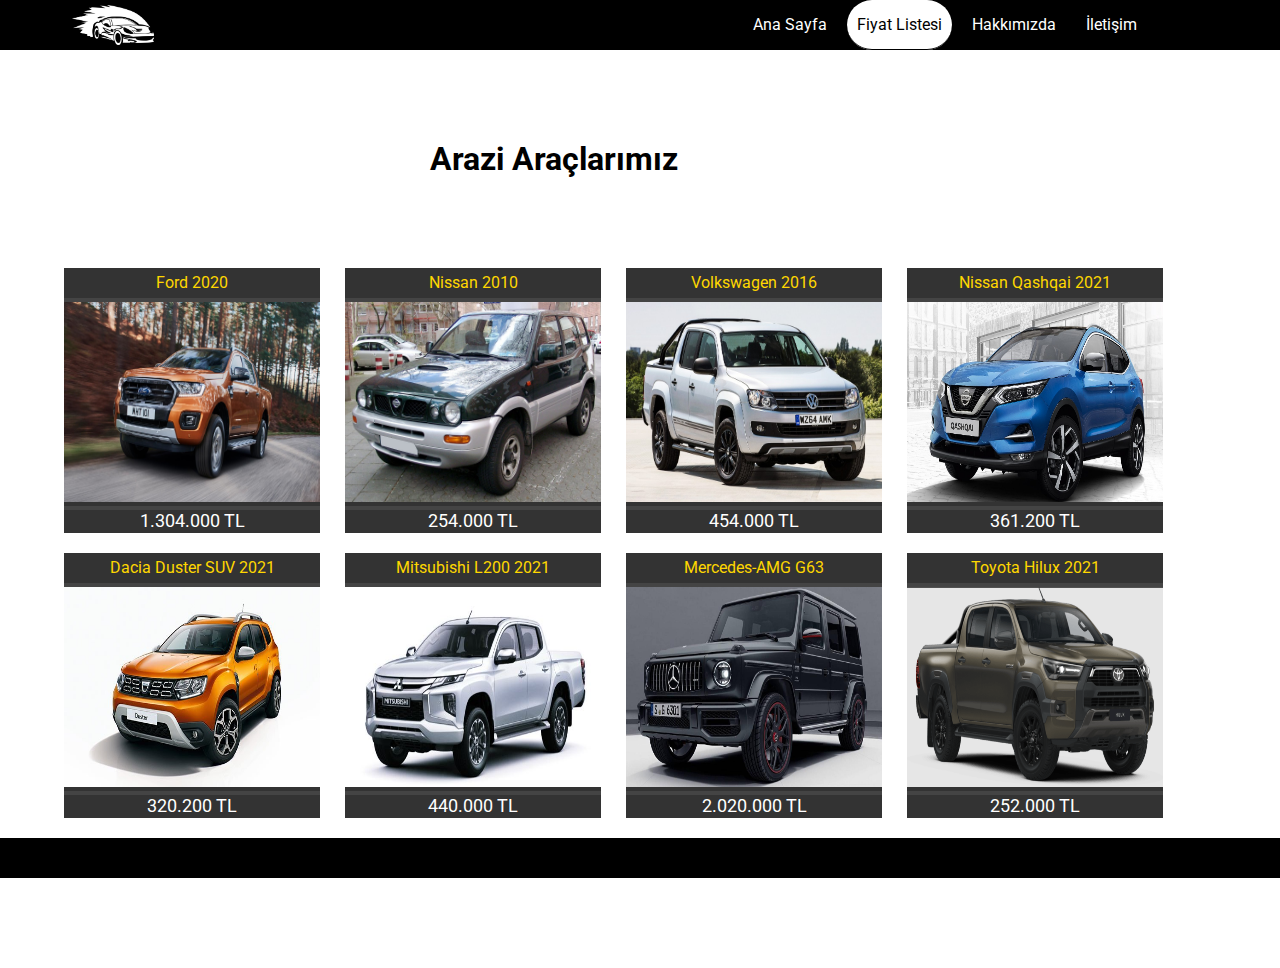
<file: Car Website/arazi.html>
<!DOCTYPE html>
<html lang="en">

<head>
  <title></title>
  <meta charset="UTF-8">
  <meta name="viewport" content="width=device-width, initial-scale=1">
  <link href="css/style.css" rel="stylesheet">
</head>

<body>

  <div class="yonlendirme">
    <div class="yonlendirme-logo">
      <a href="index.html"> <img src="images/beyazlogo.png" alt="Logo">
    </div>
    <ul class="yonlendirme-menu">
      <li>
        <a href="index.html">Ana Sayfa</a>
      </li>
      <li>
        <a class="active" href="hepsi.html">Fiyat Listesi</a>
        <ul>
          <li>
            <a href="sonmodel.html">Son Model</a>
          </li>
          <li>
            <a href="klasik.html">Klasik</a>
          </li>
          <li>
            <a class="active" href="arazi.html">Arazi</a>
          </li>
        </ul>
      </li>
      <li>
        <a href="hakkimizda.html">Hakkımızda</a>
      </li>
      <li>
        <a href="iletisim.html">İletişim</a>
      </li>
    </ul>
  </div>


  <div class="icerik">

    <div class="araba-liste">

   
      <h1>Arazi Araçlarımız</h1>


          <label for="Ford" class="araba">
            <div class="baslik">
              Ford 2020
            </div>
            <div class="resim">
              <img src="images/ford2020.jpg" alt="">
            </div>
            <div class="fiyat">
              1.304.000 TL
            </div>
          </label>
          <input type="checkbox" class="gizli" id="Ford" value="">
          <div class="popup">
            <div class="inner">
              <label for="Ford"><span>X</span></label>
              <h1>Ford Özellikler :</h1>
              <ul>
                <li>Motor Gücü : 4</li>
                <li>0-100/sn : 22</li>
                <li>Model: 2020</li>
                <li>Durum : 60.000km</li>
              </ul>
            </div>
          </div>

          <label for="Nissan" class="araba">
            <div class="baslik">
              Nissan 2010
            </div>
            <div class="resim">
              <img src="images/nissan2010.jpg" alt="">
            </div>
            <div class="fiyat">
              254.000 TL
            </div>
          </label>
          <input type="checkbox" class="gizli" id="Nissan" value="">
          <div class="popup">
            <div class="inner">
              <label for="Nissan"><span>X</span></label>
              <h1>Nissan Özellikler :</h1>
              <ul>
                <li>Motor Gücü : 5</li>
                <li>0-100/sn : 14</li>
                <li>Model: 2010</li>
                <li>Durum : 110.000km</li>
              </ul>
            </div>
          </div>
          
          <label for="Volkswagen" class="araba">
            <div class="baslik">
              Volkswagen 2016
            </div>
            <div class="resim">
              <img src="images/vw2016.jpg" alt="">
            </div>
            <div class="fiyat">
              454.000 TL
            </div>
          </label>
          <input type="checkbox" class="gizli" id="Volkswagen" value="">
          <div class="popup">
            <div class="inner">
              <label for="Volkswagen"><span>X</span></label>
              <h1>Volkswagen Özellikler :</h1>
              <ul>
                <li>Motor Gücü : 3</li>
                <li>0-100/sn : 18</li>
                <li>Model: 2016</li>
                <li>Durum : 180.000km</li>
              </ul>
            </div>
          </div>

          <label for="Nissan 2021" class="araba">
            <div class="baslik">
              Nissan Qashqai 2021
            </div>
            <div class="resim">
              <img src="images/Nissan 2021.png" alt="">
            </div>
            <div class="fiyat">
              361.200 TL
            </div>
          </label>
          <input type="checkbox" class="gizli" id="Nissan 2021" value="">
          <div class="popup">
            <div class="inner">
              <label for="Nissan 2021"><span>X</span></label>
              <h1>Nissan 2021 Özellikler :</h1>
              <ul>
                <li>Motor Gücü : 2,5</li>
                <li>0-100/sn : 13</li>
                <li>Model: 2021</li>
                <li>Durum : 90.000km</li>
              </ul>
            </div>
          </div>

          <label for=" Duster SUV 2021" class="araba">
            <div class="baslik">
              Dacia Duster SUV 2021
            </div>
            <div class="resim">
              <img src="images/Duster SUV 2021.png" alt="">
            </div>
            <div class="fiyat">
              320.200 TL
            </div>
          </label>
          <input type="checkbox" class="gizli" id="Duster 2021" value="">
          <div class="popup">
            <div class="inner">
              <label for=" Duster SUV 2021"><span>X</span></label>
              <h1>Duster SUV 2021 Özellikler :</h1>
              <ul>
                <li>Motor Gücü : 3,5</li>
                <li>0-100/sn : 13</li>
                <li>Model: 2021</li>
                <li>Durum : 56.000km</li>
              </ul>
            </div>
          </div>

          <label for=" Mitsubishi L200 2021" class="araba">
            <div class="baslik">
              Mitsubishi L200 2021
            </div>
            <div class="resim">
              <img src="images/Mitsubishi L200 2021.png" alt="">
            </div>
            <div class="fiyat">
              440.000 TL
            </div>
          </label>
          <input type="checkbox" class="gizli" id="Mitsubishi L200 2021" value="">
          <div class="popup">
            <div class="inner">
              <label for="Mitsubishi L200 2021"><span>X</span></label>
              <h1>Mitsubishi L200 2021 Özellikler :</h1>
              <ul>
                <li>Motor Gücü : 4,5</li>
                <li>0-100/sn : 18</li>
                <li>Model: 2021</li>
                <li>Durum : 54.000km</li>
              </ul>
            </div>
          </div>

          <label for=" Mercedes-AMG G63" class="araba">
            <div class="baslik">
              Mercedes-AMG G63
            </div>
            <div class="resim">
              <img src="images/Mercedes-AMG G63.png" alt="">
            </div>
            <div class="fiyat">
              2.020.000 TL
            </div>
          </label>
          <input type="checkbox" class="gizli" id="Mercedes-AMG G63" value="">
          <div class="popup">
            <div class="inner">
              <label for="Mercedes-AMG G63"><span>X</span></label>
              <h1>Mercedes-AMG G63 Özellikler :</h1>
              <ul>
                <li>Motor Gücü : 5,5</li>
                <li>0-100/sn : 17</li>
                <li>Model: 2021</li>
                <li>Durum : 85.000km</li>
              </ul>
            </div>
          </div>

          <label for=" Hilux 2021" class="araba">
            <div class="baslik">
              Toyota Hilux 2021
            </div>
            <div class="resim">
              <img src="images/Toyoto Hilux 2021.png" alt="">
            </div>
            <div class="fiyat">
              252.000 TL
            </div>
          </label>
          <input type="checkbox" class="gizli" id="Hilux 2021" value="">
          <div class="popup">
            <div class="inner">
              <label for="Toyota 2021"><span>X</span></label>
              <h1>Toyota 2021 Özellikler :</h1>
              <ul>
                <li>Motor Gücü : 4,6</li>
                <li>0-100/sn : 14</li>
                <li>Model: 2021</li>
                <li>Durum : 96.000km</li>
              </ul>
            </div>
          </div>

          <footer> 
            
          </footer>

    </div>
  </div>

</body>

</html>
</file>
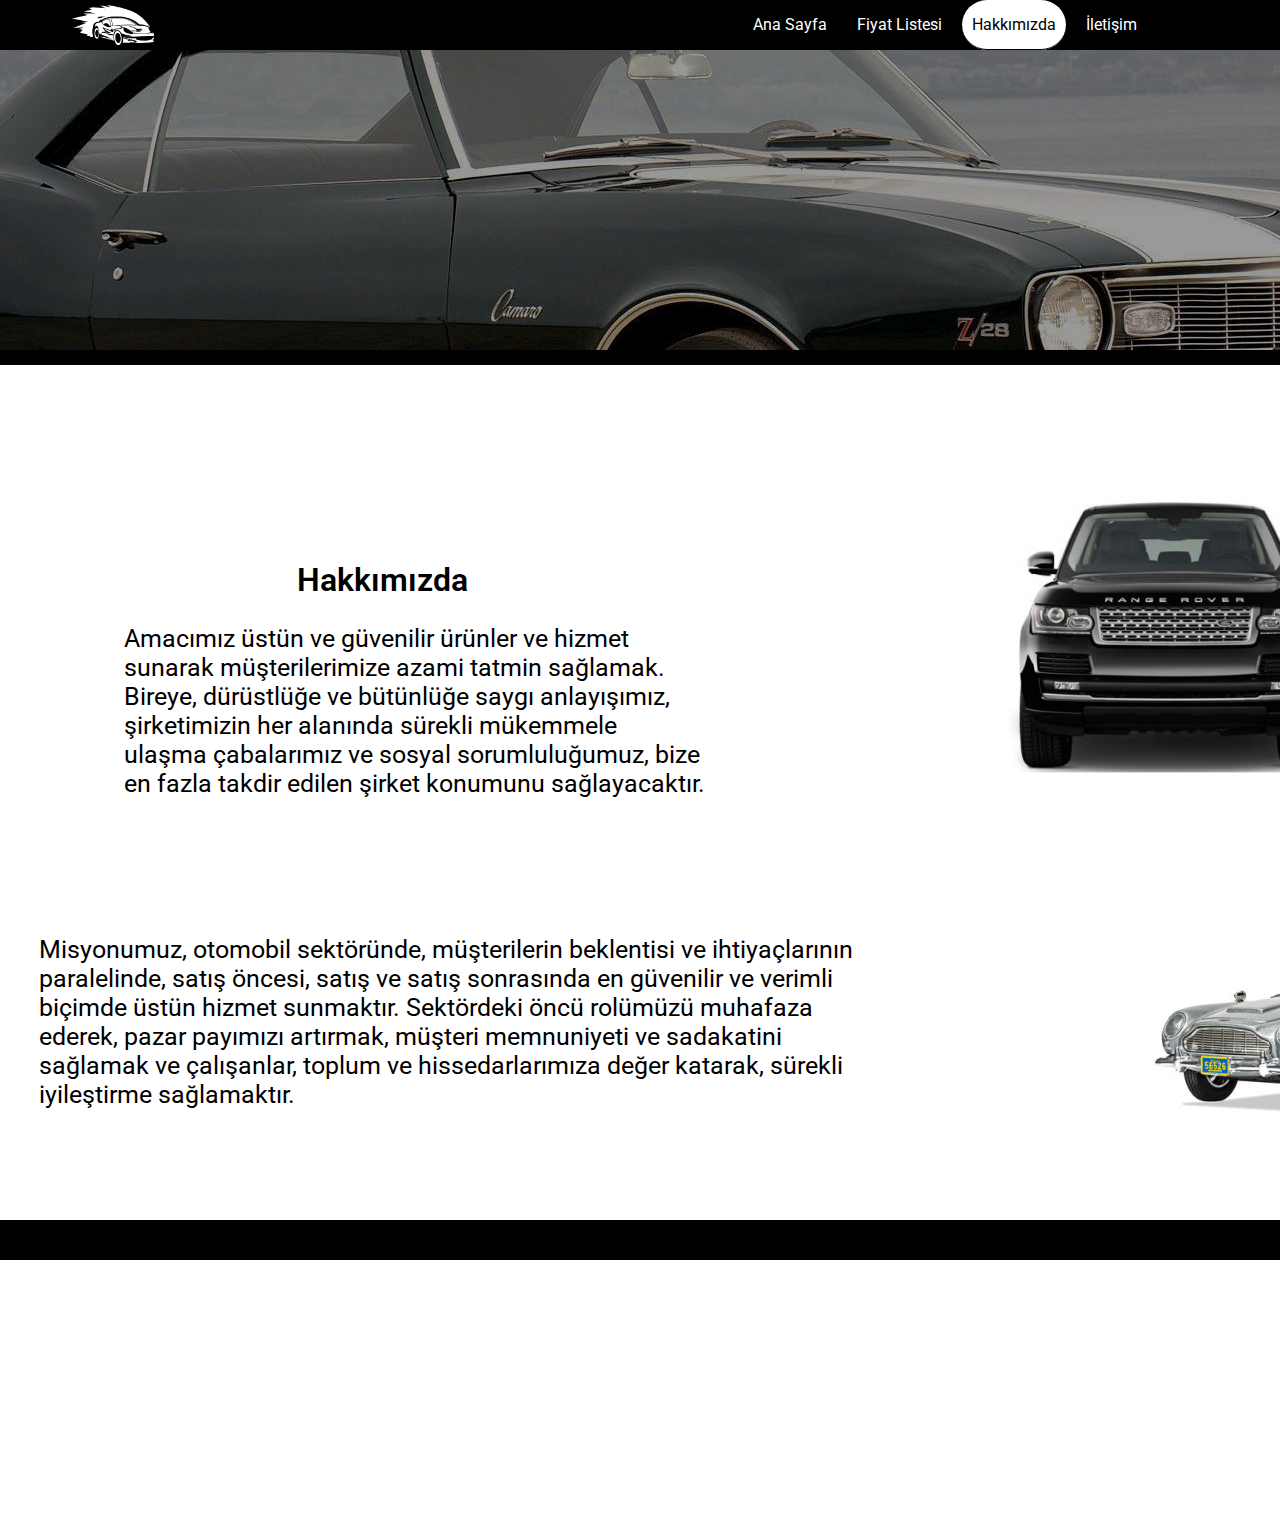
<file: Car Website/hakkimizda.html>
<!DOCTYPE html>
<html lang="en">

<head>
  <title>Hakkımızda</title>
  <link rel="shortcut icon" href="images/logo.png">
  <meta charset="UTF-8">
  <meta name="viewport" content="width=device-width, initial-scale=1">
  <link href="css/style.css" rel="stylesheet">
</head>

<body>

  <div class="yonlendirme">
    <div class="yonlendirme-logo">
      <a href="index.html"> <img src="images/beyazlogo.png" alt="Logo">
    </div>
    <ul class="yonlendirme-menu">
      <li>
        <a href="index.html">Ana Sayfa</a>
      </li>
      <li>
        <a href="hepsi.html">Fiyat Listesi</a>
        <ul>
          <li>
            <a href="sonmodel.html">Son Model</a>
          </li>
          <li>
            <a href="klasik.html">Klasik</a>
          </li>
          <li>
            <a href="arazi.html">Arazi</a>
          </li>
        </ul>
      </li>
      <li>
        <a class="active"  href="hakkimizda.html">Hakkımızda</a>
      </li>
      <li>
        <a href="iletisim.html">İletişim</a>
      </li>
    </ul>
  </div>

  <div class="mini-slider">
    <div class="mini-siyah"></div>
    <div class="mini-resim"></div>
  </div>
  <div class="icerik">
    <div class="hakkimizda"><br><br><br><br>
      <div  style ="margin-right : -10px; margin-top : 190px;"><h1>Hakkımızda</h1>
      <div class="hakkimizda-metin  float">
        Amacımız üstün ve güvenilir ürünler ve hizmet sunarak müşterilerimize azami tatmin sağlamak. Bireye, dürüstlüğe ve bütünlüğe saygı anlayışımız, şirketimizin her alanında sürekli mükemmele ulaşma çabalarımız ve sosyal sorumluluğumuz, bize en fazla takdir edilen şirket konumunu sağlayacaktır.
      </div>
      <div class="hakkimizda-resim  ">
        <div  style ="margin-left : 850px; margin-top : -190px;"> <img src="images/hakkimizda_1.jpg" alt="">
      </div>
      <div class="hakkimizda-metin  float">
        <div  style ="margin-left : -260px; margin-top : 95px;"> Misyonumuz, otomobil sektöründe, müşterilerin beklentisi ve ihtiyaçlarının paralelinde, satış öncesi, satış ve satış sonrasında en güvenilir ve verimli biçimde üstün hizmet sunmaktır. Sektördeki öncü rolümüzü muhafaza ederek, pazar payımızı artırmak, müşteri memnuniyeti ve sadakatini sağlamak ve çalışanlar, toplum ve hissedarlarımıza değer katarak, sürekli iyileştirme sağlamaktır.
      
      </div>
      <div class="hakkimizda-resim  ">
        <div  style ="margin-left : 760px; margin-top : -295px;"> <img src="images/hakkimizda_2.jpg" alt="">
      </div>
      
    </div>
   

  </div>
    
     <footer>

     </footer>
     
    </div>
</body>

</html>
</file>
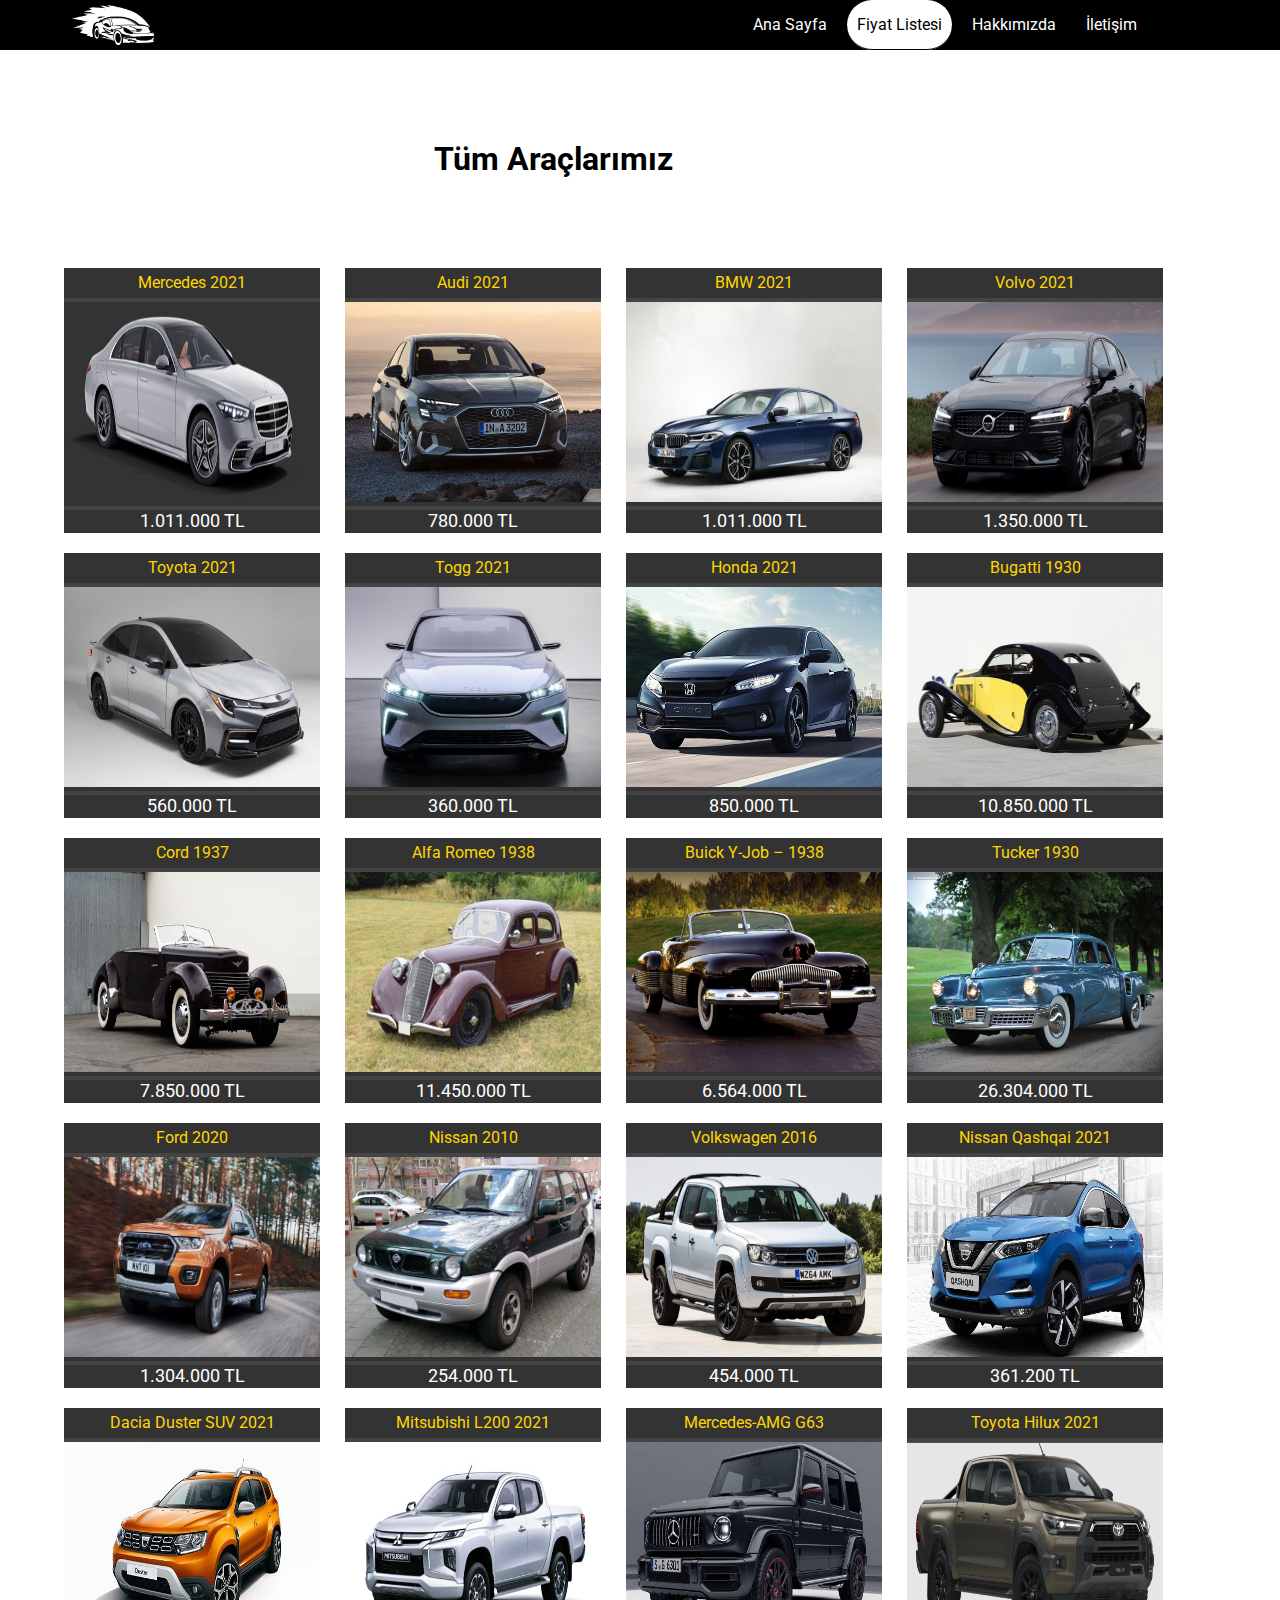
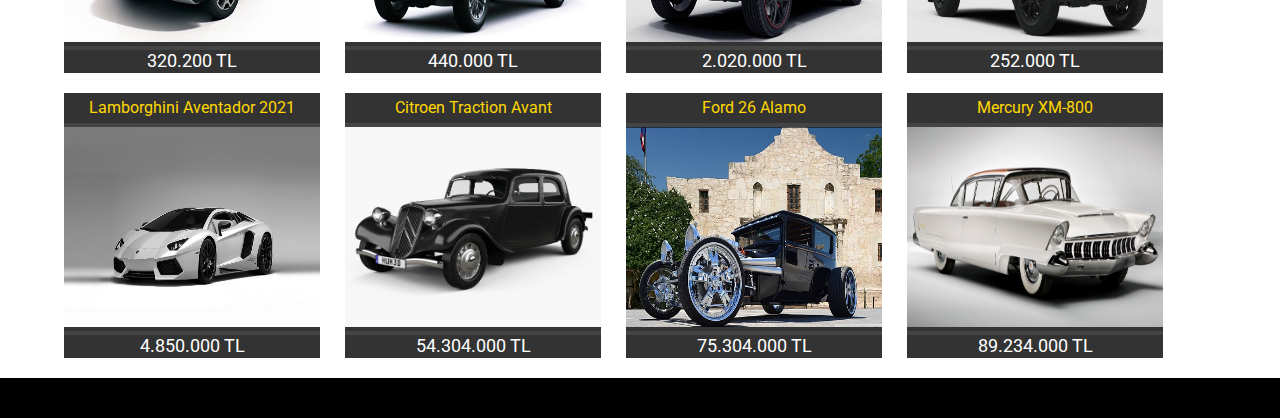
<file: Car Website/hepsi.html>
<!DOCTYPE html>
<html lang="en">

<head>
  <title>Tüm Araçlarımız</title>
  <link rel="shortcut icon" href="images/logo.png">
  <meta charset="UTF-8">
  <meta name="viewport" content="width=device-width, initial-scale=1">
  <link href="css/style.css" rel="stylesheet">
</head>

<body>

  <div class="yonlendirme">
    <div class="yonlendirme-logo">
      <a href="index.html"> <img src="images/beyazlogo.png" alt="Logo">
    </div>
    <ul class="yonlendirme-menu">
      <li>
        <a href="index.html">Ana Sayfa</a>
      </li>
      <li>
        <a class="active" href="hepsi.html">Fiyat Listesi</a>
        <ul>
          <li>
            <a href="sonmodel.html">Son Model</a>
          </li>
          <li>
            <a href="klasik.html">Klasik</a>
          </li>
          <li>
            <a href="arazi.html">Arazi</a>
          </li>
        </ul>
      </li>
      <li>
        <a href="hakkimizda.html">Hakkımızda</a>
      </li>
      <li>
        <a href="iletisim.html">İletişim</a>
      </li>
    </ul>
  </div>

 
  <div class="icerik">
    
    <div class="araba-liste">

      <h1>Tüm Araçlarımız</h1>


      <label for="mercedes" class="araba">
          <div class="baslik">
            Mercedes 2021
          </div>
          <div class="resim">
            <img src="images/mercedes2021.png" alt="">
          </div>
          <div class="fiyat">
            1.011.000 TL
          </div>
      </label>
      <input type="checkbox" class="gizli" id="mercedes" value="">
      <div class="popup">
        <div class="inner">
          <label for="mercedes"><span>X</span></label>
          <h1>Mercedes Özellikler :</h1>
          <ul>
            <li>Motor Gücü : 2.5</li>
            <li>0-100/sn : 7</li>
            <li>Model: 2021</li>
            <li>Durum : 0km</li>
          </ul>
        </div>
      </div>

      <label  class="araba" for="audi">
          <div class="baslik">
          Audi 2021
          </div>
          <div class="resim">
          <img src="images/audi2021.jpg" alt="">
          </div>
          <div class="fiyat">
          780.000 TL
          </div>
      </label>
      <input type="checkbox" class="gizli" id="audi" value="">
      <div class="popup">
        <div class="inner">
          <label for="audi"><span>X</span></label>
          <h1>Audi Özellikler :</h1>
          <ul>
            <li>Motor Gücü :  5</li>
            <li>0-100/sn : 3</li>
            <li>Model: 2021</li>
            <li>Durum : 0km</li>
          </ul>
        </div>
      </div>
      <label for="bmw"  class="araba">
          <div class="baslik">
          BMW 2021
          </div>
          <div class="resim">
            <img src="images/bmw2021.jpg" alt="">
          </div>
          <div class="fiyat">
          1.011.000 TL
          </div>
      </label>
      <input type="checkbox" class="gizli" id="bmw" value="">
      <div class="popup">
        <div class="inner">
          <label for="bmw"><span>X</span></label>
          <h1>BMW Özellikler :</h1>
          <ul>
            <li>Motor Gücü : 3</li>
            <li>0-100/sn : 11</li>
            <li>Model: 2021</li>
            <li>Durum : 0km</li>
          </ul>
        </div>
      </div>
      <label for="volvo" class="araba">
          <div class="baslik">
            Volvo 2021
          </div>
          <div class="resim">
            <img src="images/volvo2021.jpg" alt="">
          </div>
          <div class="fiyat">
           1.350.000 TL
          </div>
      </label>
      <input type="checkbox" class="gizli" id="volvo" value="">
      <div class="popup">
        <div class="inner">
          <label for="volvo"><span>X</span></label>
          <h1>Volvo Özellikler :</h1>
          <ul>
            <li>Motor Gücü : 2</li>
            <li>0-100/sn : 16</li>
            <li>Model: 2021</li>
            <li>Durum : 0km</li>
          </ul>
        </div>
      </div>
      <label for="toyota"  class="araba">
          <div class="baslik">
            Toyota 2021
          </div>
          <div class="resim">
            <img src="images/toyota2021.jpg" alt="">
          </div>
          <div class="fiyat">
          560.000 TL
          </div>
      </label>
      <input type="checkbox" class="gizli" id="toyota" value="">
      <div class="popup">
        <div class="inner">
          <label for="toyota"><span>X</span></label>
          <h1>Toyota Özellikler :</h1>
          <ul>
            <li>Motor Gücü : 1.5</li>
            <li>0-100/sn : 25</li>
            <li>Model: 2021</li>
            <li>Durum : 0km</li>
          </ul>
        </div>
      </div>

      <label for="Togg" class="araba">
          <div class="baslik">
            Togg 2021
          </div>
          <div class="resim">
            <img src="images/togg2021.jpg" alt="">
          </div>
          <div class="fiyat">
            360.000 TL
          </div>
      </label>
      <input type="checkbox" class="gizli" id="Togg" value="">
      <div class="popup">
        <div class="inner">
          <label for="Togg"><span>X</span></label>
          <h1>Togg Özellikler :</h1>
          <ul>
            <li>Motor Gücü : 4</li>
            <li>0-100/sn : 11</li>
            <li>Model: 2021</li>
            <li>Durum : 0km</li>
          </ul>
        </div>
      </div>
      <label for="Honda" class="araba">
        <div class="baslik">
          Honda 2021
        </div>
        <div class="resim">
          <img src="images/honda2021.jpg" alt="">
        </div>
        <div class="fiyat">
          850.000 TL
        </div>
      </label>
      <input type="checkbox" class="gizli" id="Honda" value="">
      <div class="popup">
        <div class="inner">
          <label for="Honda"><span>X</span></label>
          <h1>Honda Özellikler :</h1>
          <ul>
            <li>Motor Gücü : 4</li>
            <li>0-100/sn : 8</li>
            <li>Model: 2021</li>
            <li>Durum : 0km</li>
          </ul>
        </div>
      </div>







      <label for="Bugatti" class="araba">
        <div class="baslik">
          Bugatti 1930
        </div>
        <div class="resim">
          <img src="images/bugatti1930.jpg" alt="">
        </div>
        <div class="fiyat">
          10.850.000 TL
        </div>
      </label>
      <input type="checkbox" class="gizli" id="Bugatti" value="">
      <div class="popup">
        <div class="inner">
          <label for="Bugatti"><span>X</span></label>
          <h1>Bugatti Özellikler :</h1>
          <ul>
            <li>Motor Gücü : 1</li>
            <li>0-100/sn : 75</li>
            <li>Model: 1930</li>
            <li>Durum : 112.000km</li>
          </ul>
        </div>
      </div>
      <label for="Cord" class="araba">
        <div class="baslik">
          Cord 1937
        </div>
        <div class="resim">
          <img src="images/cord1937.jpg" alt="">
        </div>
        <div class="fiyat">
          7.850.000 TL
        </div>
      </label>
      <input type="checkbox" class="gizli" id="Cord" value="">
      <div class="popup">
        <div class="inner">
          <label for="Cord"><span>X</span></label>
          <h1>Cord Özellikler :</h1>
          <ul>
            <li>Motor Gücü : 1</li>
            <li>0-100/sn : 120</li>
            <li>Model: 1937</li>
            <li>Durum : 41.0800 km</li>
          </ul>
        </div>
      </div>
      <label for="Alfa" class="araba">
        <div class="baslik">
          Alfa Romeo 1938
        </div>
        <div class="resim">
          <img src="images/alfa1940.jpg" alt="">
        </div>
        <div class="fiyat">
        11.450.000 TL
        </div>
      </label>
      <input type="checkbox" class="gizli" id="Alfa" value="">
      <div class="popup">
        <div class="inner">
          <label for="Alfa"><span>X</span></label>
          <h1>Alfa Romeo Özellikler :</h1>
          <ul>
            <li>Motor Gücü : 1</li>
            <li>0-100/sn : 80</li>
            <li>Model: 1938</li>
            <li>Durum : 240.000km</li>
          </ul>
        </div>
      </div>

      <label for="Buick" class="araba">
        <div class="baslik">
          Buick Y-Job – 1938
        </div>
        <div class="resim">
          <img src="images/Buick Y-Job – 1938.jpeg" alt="">
        </div>
        <div class="fiyat">
          6.564.000 TL
        </div>
      </label>
      <input type="checkbox" class="gizli" id="Bucik" value="">
      <div class="popup">
        <div class="inner">
          <label for="Buick"><span>X</span></label>
          <h1>Buick Y-Job – 1938 Özellikler :</h1>
          <ul>
            <li>Motor Gücü : 1</li>
            <li>0-100/sn : 65</li>
            <li>Model: 1938</li>
            <li>Durum : 140.000km</li>
          </ul>
        </div>
      </div>

      <label for="Tucker" class="araba">
        <div class="baslik">
          Tucker 1930
        </div>
        <div class="resim">
          <img src="images/tucker1930.jpg" alt="">
        </div>
        <div class="fiyat">
          26.304.000 TL
        </div>
      </label>
      <input type="checkbox" class="gizli" id="Tucker" value="">
      <div class="popup">
        <div class="inner">
          <label for="Tucker"><span>X</span></label>
          <h1>Tucker Özellikler :</h1>
          <ul>
            <li>Motor Gücü : 1</li>
            <li>0-100/sn : 55</li>
            <li>Model: 1930</li>
            <li>Durum : 50.000km</li>
          </ul>
        </div>
      </div>







      <label for="Ford" class="araba">
        <div class="baslik">
          Ford 2020
        </div>
        <div class="resim">
          <img src="images/ford2020.jpg" alt="">
        </div>
        <div class="fiyat">
          1.304.000 TL
        </div>
      </label>
      <input type="checkbox" class="gizli" id="Ford" value="">
      <div class="popup">
        <div class="inner">
          <label for="Ford"><span>X</span></label>
          <h1>Ford Özellikler :</h1>
          <ul>
            <li>Motor Gücü : 4</li>
            <li>0-100/sn : 22</li>
            <li>Model: 2020</li>
            <li>Durum : 60.000km</li>
          </ul>
        </div>
      </div>
      <label for="Nissan" class="araba">
        <div class="baslik">
          Nissan 2010
        </div>
        <div class="resim">
          <img src="images/nissan2010.jpg" alt="">
        </div>
        <div class="fiyat">
          254.000 TL
        </div>
      </label>
      <input type="checkbox" class="gizli" id="Nissan" value="">
      <div class="popup">
        <div class="inner">
          <label for="Nissan"><span>X</span></label>
          <h1>Nissan Özellikler :</h1>
          <ul>
            <li>Motor Gücü : 5</li>
            <li>0-100/sn : 14</li>
            <li>Model: 2010</li>
            <li>Durum : 110.000km</li>
          </ul>
        </div>
      </div>
      
      <label for="Volkswagen" class="araba">
        <div class="baslik">
          Volkswagen 2016
        </div>
        <div class="resim">
          <img src="images/vw2016.jpg" alt="">
        </div>
        <div class="fiyat">
          454.000 TL
        </div>
      </label>
      <input type="checkbox" class="gizli" id="Volkswagen" value="">
      <div class="popup">
        <div class="inner">
          <label for="Volkswagen"><span>X</span></label>
          <h1>Volkswagen Özellikler :</h1>
          <ul>
            <li>Motor Gücü : 3</li>
            <li>0-100/sn : 18</li>
            <li>Model: 2016</li>
            <li>Durum : 180.000km</li>
          </ul>
        </div>
      </div>
       
      <label for="Nissan 2021" class="araba">
        <div class="baslik">
          Nissan Qashqai 2021
        </div>
        <div class="resim">
          <img src="images/Nissan 2021.png" alt="">
        </div>
        <div class="fiyat">
          361.200 TL
        </div>
      </label>
      <input type="checkbox" class="gizli" id="Nissan 2021" value="">
      <div class="popup">
        <div class="inner">
          <label for="Nissan 2021"><span>X</span></label>
          <h1>Nissan 2021 Özellikler :</h1>
          <ul>
            <li>Motor Gücü : 2,5</li>
            <li>0-100/sn : 13</li>
            <li>Model: 2021</li>
            <li>Durum : 90.000km</li>
          </ul>
        </div>
      </div>
      
      <label for=" Duster SUV 2021" class="araba">
        <div class="baslik">
          Dacia Duster SUV 2021
        </div>
        <div class="resim">
          <img src="images/Duster SUV 2021.png" alt="">
        </div>
        <div class="fiyat">
          320.200 TL
        </div>
      </label>
      <input type="checkbox" class="gizli" id="Duster 2021" value="">
      <div class="popup">
        <div class="inner">
          <label for=" Duster SUV 2021"><span>X</span></label>
          <h1>Duster SUV 2021 Özellikler :</h1>
          <ul>
            <li>Motor Gücü : 3,5</li>
            <li>0-100/sn : 13</li>
            <li>Model: 2021</li>
            <li>Durum : 56.000km</li>
          </ul>
        </div>
      </div>
      
      <label for=" Mitsubishi L200 2021" class="araba">
        <div class="baslik">
          Mitsubishi L200 2021
        </div>
        <div class="resim">
          <img src="images/Mitsubishi L200 2021.png" alt="">
        </div>
        <div class="fiyat">
         440.000 TL
        </div>
      </label>
      <input type="checkbox" class="gizli" id="Mitsubishi Trion 2021" value="">
      <div class="popup">
        <div class="inner">
          <label for="Mitsubishi Trion 2021"><span>X</span></label>
          <h1>Mitsubishi L200 2021 Özellikler :</h1>
          <ul>
            <li>Motor Gücü : 4,5</li>
            <li>0-100/sn : 18</li>
            <li>Model: 2021</li>
            <li>Durum : 54.000km</li>
          </ul>
        </div>
      </div>
      
      <label for=" Mercedes-AMG G63" class="araba">
        <div class="baslik">
          Mercedes-AMG G63
        </div>
        <div class="resim">
          <img src="images/Mercedes-AMG G63.png" alt="">
        </div>
        <div class="fiyat">
          2.020.000 TL
        </div>
      </label>
      <input type="checkbox" class="gizli" id="Mercedes-AMG G63" value="">
      <div class="popup">
        <div class="inner">
          <label for="Mercedes-AMG G63"><span>X</span></label>
          <h1>Mercedes-AMG G63 Özellikler :</h1>
          <ul>
            <li>Motor Gücü : 5,5</li>
            <li>0-100/sn : 17</li>
            <li>Model: 2021</li>
            <li>Durum : 85.000km</li>
          </ul>
        </div>
      </div>
       
      <label for=" Hilux 2021" class="araba">
        <div class="baslik">
          Toyota Hilux 2021
        </div>
        <div class="resim">
          <img src="images/Toyoto Hilux 2021.png" alt="">
        </div>
        <div class="fiyat">
          252.000 TL
        </div>
      </label>
      <input type="checkbox" class="gizli" id="Hilux 2021" value="">
      <div class="popup">
        <div class="inner">
          <label for="Toyota 2021"><span>X</span></label>
          <h1>Toyota 2021 Özellikler :</h1>
          <ul>
            <li>Motor Gücü : 4,6</li>
            <li>0-100/sn : 14</li>
            <li>Model: 2021</li>
            <li>Durum : 96.000km</li>
          </ul>
        </div>
      </div>

      <label for="Lamborghini" class="araba">
        <div class="baslik">
          Lamborghini Aventador 2021
        </div>
        <div class="resim">
          <img src="images/Lamborghini Aventador 2021.png" alt="">
        </div>
        <div class="fiyat">
          4.850.000 TL
        </div>
      </label>
      <input type="checkbox" class="gizli" id="Aventador" value="">
      <div class="popup">
        <div class="inner">
          <label for="lamborghini"><span>X</span></label>
          <h1>Lamborghini Aventador Özellikler :</h1>
          <ul>
            <li>Motor Gücü : 700bg/690 nm</li>
            <li>0-100/sn : 2. 9</li>
            <li>Model: 2021</li>
            <li>Durum : 20.000km</li>
          </ul>
        </div>
      </div>

      <label for="Traction Avant" class="araba">
        <div class="baslik">
          Citroen Traction Avant
        </div>
        <div class="resim">
          <img src="images/Citroen Traction Avant.png" alt="">
        </div>
        <div class="fiyat">
          54.304.000 TL
        </div>
      </label>
      <input type="checkbox" class="gizli" id="Traction Avant" value="">
      <div class="popup">
        <div class="inner">
          <label for="Traction Avant"><span>X</span></label>
          <h1>Traction Avant Özellikler :</h1>
          <ul>
            <li>Motor Gücü : 1</li>
            <li>0-100/sn : 45</li>
            <li>Model: 1949</li>
            <li>Durum : 150.000km</li>
          </ul>
        </div>
      </div>

      <label for=" Ford 26 Alamo" class="araba">
        <div class="baslik">
           Ford 26 Alamo
        </div>
        <div class="resim">
          <img src="images/Ford 26 Alamo.png" alt="">
        </div>
        <div class="fiyat">
          75.304.000 TL
        </div>
      </label>
      <input type="checkbox" class="gizli" id="Ford 26 Alamo" value="">
      <div class="popup">
        <div class="inner">
          <label for="Ford 26 Alamo"><span>X</span></label>
          <h1>Ford 26 Alamo Özellikler :</h1>
          <ul>
            <li>Motor Gücü : 1</li>
            <li>0-100/sn : 30</li>
            <li>Model: 1936</li>
            <li>Durum : 630.000km</li>
          </ul>
        </div>
      </div>

      <label for=" Mercury XM-800" class="araba">
        <div class="baslik">
          Mercury XM-800
        </div>
        <div class="resim">
          <img src="images/Mercury XM-800.png" alt="">
        </div>
        <div class="fiyat">
          89.234.000 TL
        </div>
      </label>
      <input type="checkbox" class="gizli" id="Ford 26 Alamo" value="">
      <div class="popup">
        <div class="inner">
          <label for="Mercury XM-800"><span>X</span></label>
          <h1>Mercury XM-800 Özellikler :</h1>
          <ul>
            <li>Motor Gücü : 1</li>
            <li>0-100/sn : 54</li>
            <li>Model: 1954</li>
            <li>Durum : 546.000km</li>
          </ul>
        </div>
      </div>
  
      
    </div> 
  </div>

  <footer>
    
  </footer>

</body>

</html>
</file>
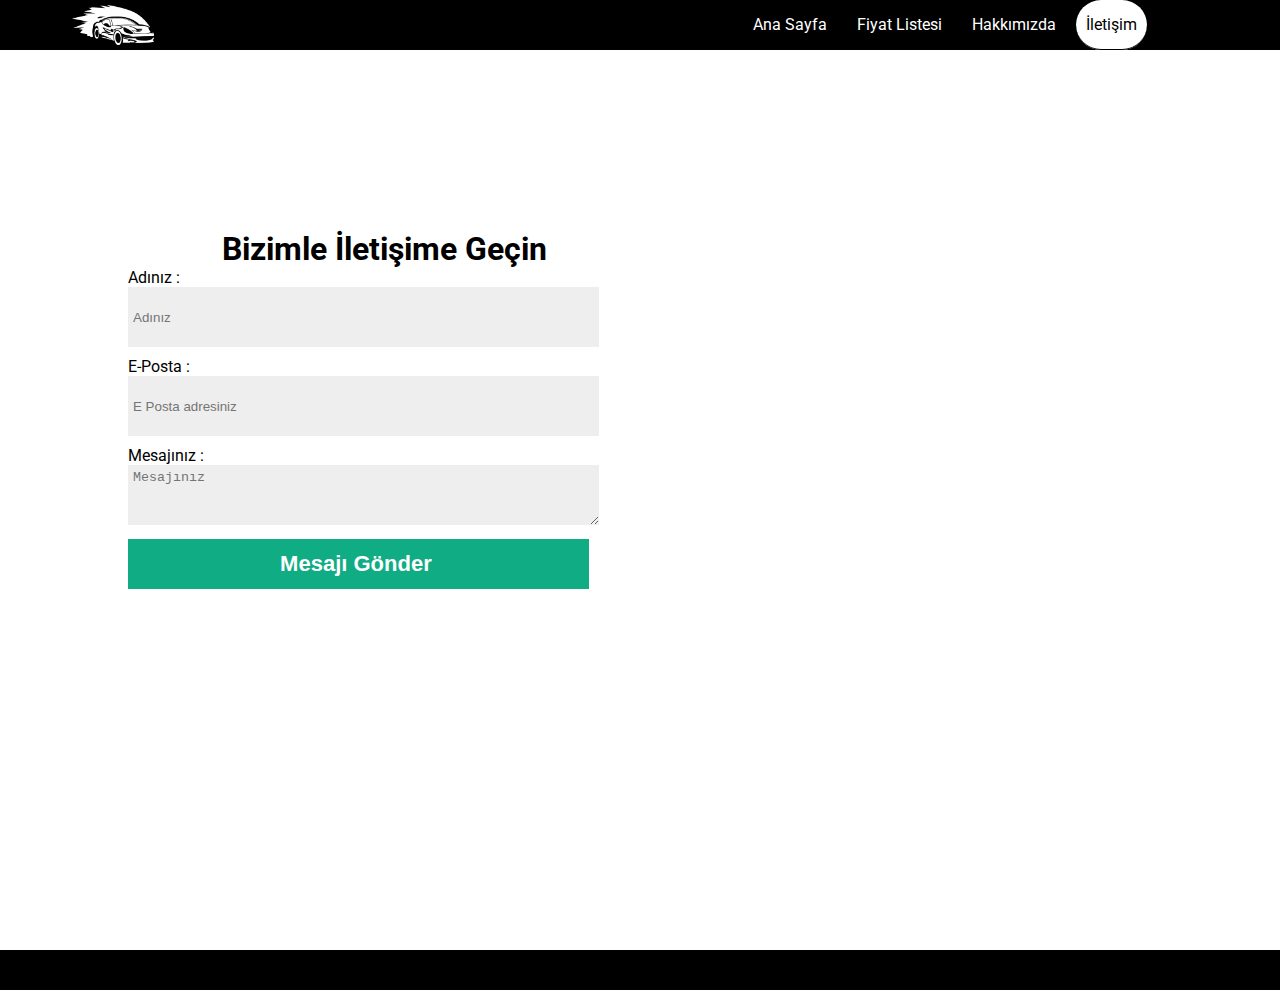
<file: Car Website/iletisim.html>
<!DOCTYPE html>
<html lang="en">

<head>
  <title>İletişim</title>
  <link rel="shortcut icon" href="images/logo.png">
  <meta charset="UTF-8">
  <meta name="viewport" content="width=device-width, initial-scale=1">
  <link href="css/style.css" rel="stylesheet">
</head>

<body>

  <div class="yonlendirme">
    <div class="yonlendirme-logo">
      <a href="index.html"> <img src="images/beyazlogo.png" alt="Logo">
    </div>
    <ul class="yonlendirme-menu">
      <li>
        <a href="index.html">Ana Sayfa</a>
      </li>
      <li>
        <a href="hepsi.html">Fiyat Listesi</a>
        <ul>
          <li>
            <a href="sonmodel.html">Son Model</a>
          </li>
          <li>
            <a href="klasik.html">Klasik</a>
          </li>
          <li>
            <a href="arazi.html">Arazi</a>
          </li>
        </ul>
      </li>
      <li>
        <a href="hakkimizda.html">Hakkımızda</a>
      </li>
      <li>
        <a  class="active"  href="iletisim.html">İletişim</a>
      </li>
    </ul>
  </div>

  <div class="icerik">

   <div class="iletisim-sayfa">
      <div class="iletisim-form">
        <h1>Bizimle İletişime Geçin</h1>
        <form>
          <label for="">Adınız :</label>
          <input type="text" placeholder="Adınız">
          <label for="">E-Posta :</label>
          <input type="text" placeholder="E Posta adresiniz">
          <label for="">Mesajınız :</label>
          <textarea placeholder="Mesajınız"></textarea>
          <button type="submit">Mesajı Gönder</button>
        </form>
      </div>
      <div class="harita">
        <iframe
          src="https://www.google.com/maps/embed?pb=!1m21!1m12!1m3!1d77707.52996268212!2d13.212752388525958!3d52.508818126673916!2m3!1f0!2f0!3f0!3m2!1i1024!2i768!4f13.1!4m6!3e4!4m0!4m3!3m2!1d52.5088388!2d13.2827918!5e0!3m2!1str!2str!4v1624284578315!5m2!1str!2str"
          style="border:0;" allowfullscreen="" loading="lazy"></iframe>
      </div>
   </div>

  </div>
  
  <footer>
    
  </footer>

</body>

</html>
</file>
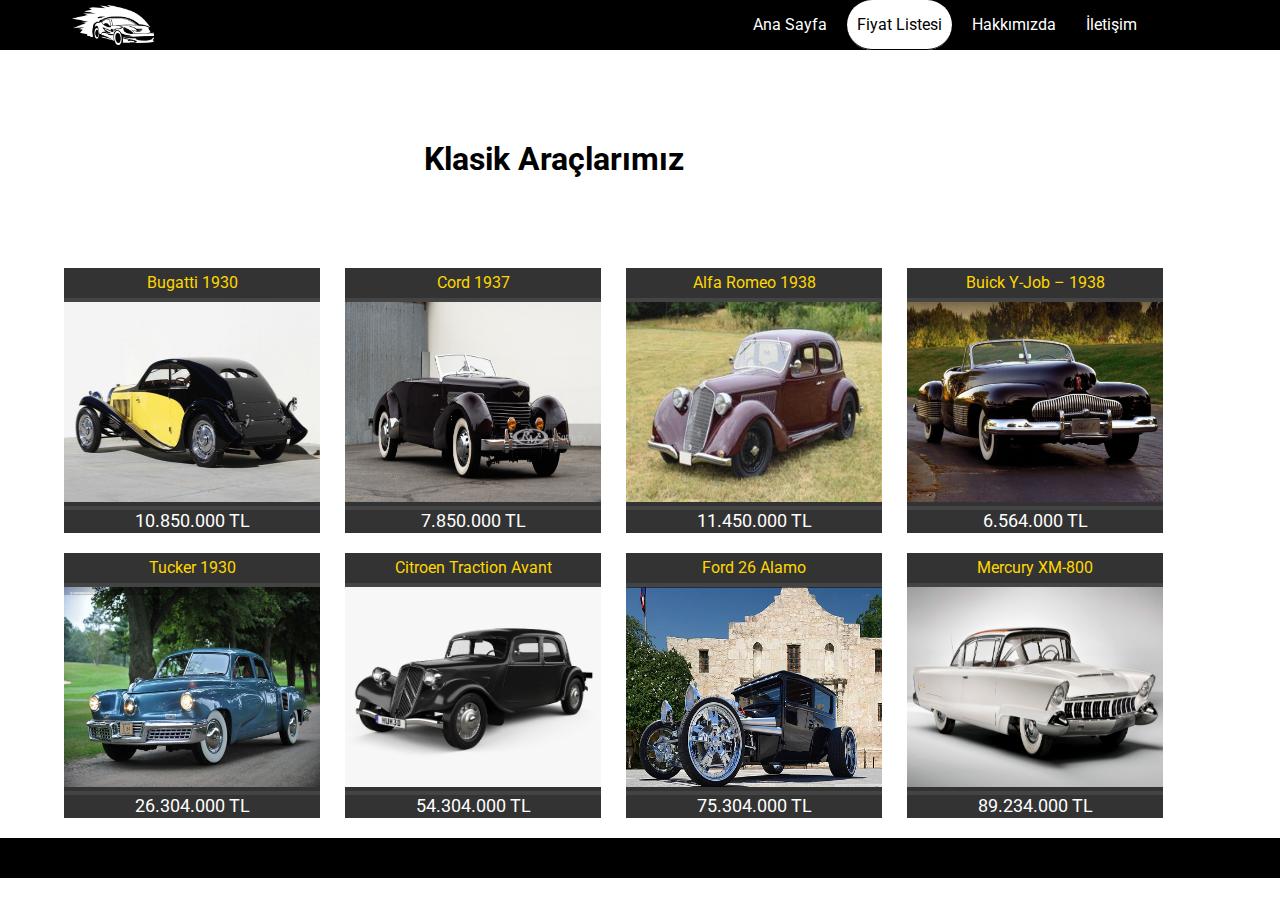
<file: Car Website/klasik.html>
<!DOCTYPE html>
<html lang="en">

<head>
  <title>Klasik Araçlarımız</title>
  <meta charset="UTF-8">
  <link rel="shortcut icon" href="images/logo.png">
  <meta name="viewport" content="width=device-width, initial-scale=1">
  <link href="css/style.css" rel="stylesheet">
</head>

<body>

  <div class="yonlendirme">
    <div class="yonlendirme-logo">
      <a href="index.html"> <img src="images/beyazlogo.png" alt="Logo">
    </div>
    <ul class="yonlendirme-menu">
      <li>
        <a href="index.html">Ana Sayfa</a>
      </li>
      <li>
        <a class="active" href="hepsi.html">Fiyat Listesi</a>
        <ul>
          <li>
            <a href="sonmodel.html">Son Model</a>
          </li>
          <li>
            <a  class="active"  href="klasik.html">Klasik</a>
          </li>
          <li>
            <a href="arazi.html">Arazi</a>
          </li>
        </ul>
      </li>
      <li>
        <a href="hakkimizda.html">Hakkımızda</a>
      </li>
      <li>
        <a href="iletisim.html">İletişim</a>
      </li>
    </ul>
  </div>


  <div class="icerik">

    <div class="araba-liste">

      
      <h1>Klasik Araçlarımız</h1>


<label for="Bugatti" class="araba">
  <div class="baslik">
    Bugatti 1930
  </div>
  <div class="resim">
    <img src="images/bugatti1930.jpg" alt="">
  </div>
  <div class="fiyat">
    10.850.000 TL
  </div>
</label>
<input type="checkbox" class="gizli" id="Bugatti" value="">
<div class="popup">
  <div class="inner">
    <label for="Bugatti"><span>X</span></label>
    <h1>Bugatti Özellikler :</h1>
    <ul>
      <li>Motor Gücü : 1</li>
      <li>0-100/sn : 75</li>
      <li>Model: 1930</li>
      <li>Durum : 112.000km</li>
    </ul>
  </div>
</div>
<label for="Cord" class="araba">
  <div class="baslik">
    Cord 1937
  </div>
  <div class="resim">
    <img src="images/cord1937.jpg" alt="">
  </div>
  <div class="fiyat">
    7.850.000 TL
  </div>
</label>
<input type="checkbox" class="gizli" id="Cord" value="">
<div class="popup">
  <div class="inner">
    <label for="Cord"><span>X</span></label>
    <h1>Cord Özellikler :</h1>
    <ul>
      <li>Motor Gücü : 1</li>
      <li>0-100/sn : 120</li>
      <li>Model: 1937</li>
      <li>Durum : 41.0800 km</li>
    </ul>
  </div>
</div>
<label for="Alfa" class="araba">
  <div class="baslik">
    Alfa Romeo 1938
  </div>
  <div class="resim">
    <img src="images/alfa1940.jpg" alt="">
  </div>
  <div class="fiyat">
    11.450.000 TL
  </div>
</label>
<input type="checkbox" class="gizli" id="Alfa" value="">
<div class="popup">
  <div class="inner">
    <label for="Alfa"><span>X</span></label>
    <h1>Alfa Romeo Özellikler :</h1>
    <ul>
      <li>Motor Gücü : 1</li>
      <li>0-100/sn : 80</li>
      <li>Model: 1938</li>
      <li>Durum : 240.000km</li>
    </ul>
  </div>
</div>

<label for="Buick" class="araba">
  <div class="baslik">
    Buick Y-Job – 1938
  </div>
  <div class="resim">
    <img src="images/Buick Y-Job – 1938.jpeg" alt="">
  </div>
  <div class="fiyat">
    6.564.000 TL
  </div>
</label>
<input type="checkbox" class="gizli" id="Bucik" value="">
<div class="popup">
  <div class="inner">
    <label for="Buick"><span>X</span></label>
    <h1>Buick Y-Job – 1938 Özellikler :</h1>
    <ul>
      <li>Motor Gücü : 1</li>
      <li>0-100/sn : 65</li>
      <li>Model: 1938</li>
      <li>Durum : 140.000km</li>
    </ul>
  </div>
</div>

<label for="Tucker" class="araba">
  <div class="baslik">
    Tucker 1930
  </div>
  <div class="resim">
    <img src="images/tucker1930.jpg" alt="">
  </div>
  <div class="fiyat">
    26.304.000 TL
  </div>
</label>
<input type="checkbox" class="gizli" id="Tucker" value="">
<div class="popup">
  <div class="inner">
    <label for="Tucker"><span>X</span></label>
    <h1>Tucker Özellikler :</h1>
    <ul>
      <li>Motor Gücü : 1</li>
      <li>0-100/sn : 55</li>
      <li>Model: 1930</li>
      <li>Durum : 50.000km</li>
    </ul>
  </div>
</div>

<label for="Traction Avant" class="araba">
  <div class="baslik">
    Citroen Traction Avant
  </div>
  <div class="resim">
    <img src="images/Citroen Traction Avant.png" alt="">
  </div>
  <div class="fiyat">
    54.304.000 TL
  </div>
</label>
<input type="checkbox" class="gizli" id="Traction Avant" value="">
<div class="popup">
  <div class="inner">
    <label for="Traction Avant"><span>X</span></label>
    <h1>Traction Avant :</h1>
    <ul>
      <li>Motor Gücü : 1</li>
      <li>0-100/sn : 45</li>
      <li>Model: 1949</li>
      <li>Durum : 150.000km</li>
    </ul>
  </div>
</div>

<label for=" Ford 26 Alamo" class="araba">
  <div class="baslik">
     Ford 26 Alamo
  </div>
  <div class="resim">
    <img src="images/Ford 26 Alamo.png" alt="">
  </div>
  <div class="fiyat">
    75.304.000 TL
  </div>
</label>
<input type="checkbox" class="gizli" id="Ford 26 Alamo" value="">
<div class="popup">
  <div class="inner">
    <label for="Ford 26 Alamo"><span>X</span></label>
    <h1>Ford 26 Alamo :</h1>
    <ul>
      <li>Motor Gücü : 1</li>
      <li>0-100/sn : 30</li>
      <li>Model: 1936</li>
      <li>Durum : 630.000km</li>
    </ul>
  </div>
</div>

<label for=" Mercury XM-800" class="araba">
  <div class="baslik">
    Mercury XM-800
  </div>
  <div class="resim">
    <img src="images/Mercury XM-800.png" alt="">
  </div>
  <div class="fiyat">
    89.234.000 TL
  </div>
</label>
<input type="checkbox" class="gizli" id="Ford 26 Alamo" value="">
<div class="popup">
  <div class="inner">
    <label for="Mercury XM-800"><span>X</span></label>
    <h1>Mercury XM-800 :</h1>
    <ul>
      <li>Motor Gücü : 1</li>
      <li>0-100/sn : 54</li>
      <li>Model: 1954</li>
      <li>Durum : 546.000km</li>
    </ul>
  </div>
</div>


    </div>
  </div>

  <footer>
    
  </footer>

</body>

</html>
</file>
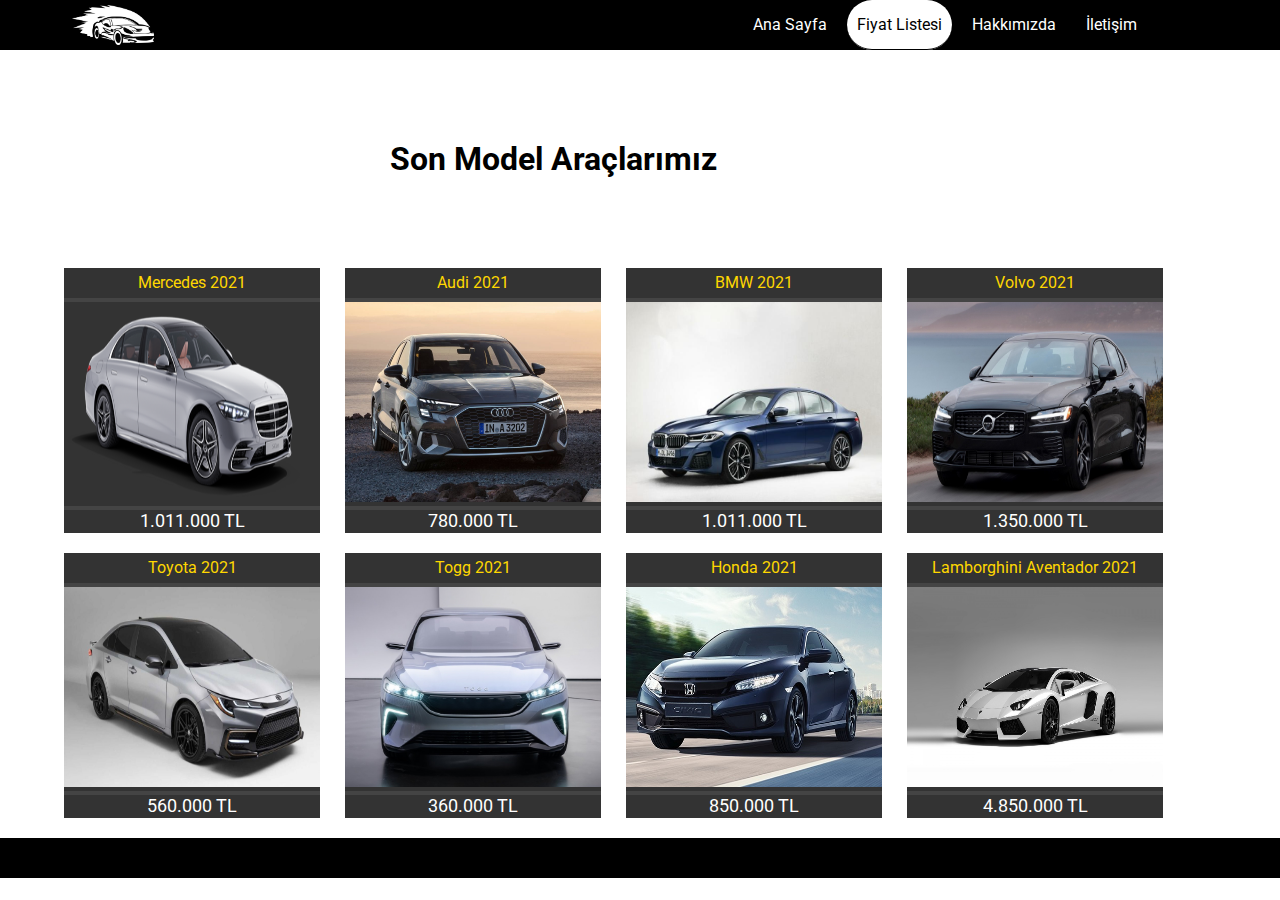
<file: Car Website/sonmodel.html>
<!DOCTYPE html>
<html lang="en">

<head>
  <title>Son Model Araçlarımız</title>
  <link rel="shortcut icon" href="images/logo.png">
  <meta charset="UTF-8">
  <meta name="viewport" content="width=device-width, initial-scale=1">
  <link href="css/style.css" rel="stylesheet">
</head>

<body>

  <div class="yonlendirme">
    <div class="yonlendirme-logo">
      <a href="index.html"> <img src="images/beyazlogo.png" alt="Logo">
    </div>
    <ul class="yonlendirme-menu">
      <li>
        <a href="index.html">Ana Sayfa</a>
      </li>
      <li>
        <a class="active" href="hepsi.html">Fiyat Listesi</a>
        <ul>
          <li>
            <a class="active" href="sonmodel.html">Son Model</a>
          </li>
          <li>
            <a href="klasik.html">Klasik</a>
          </li>
          <li>
            <a href="arazi.html">Arazi</a>
          </li>
        </ul>
      </li>
      <li>
        <a href="hakkimizda.html">Hakkımızda</a>
      </li>
      <li>
        <a href="iletisim.html">İletişim</a>
      </li>
    </ul>
  </div>


  <div class="icerik">

    <div class="araba-liste">
      <h1>Son Model Araçlarımız</h1>

    <label for="mercedes" class="araba">
      <div class="baslik">
        Mercedes 2021
      </div>
      <div class="resim">
        <img src="images/mercedes2021.png" alt="">
      </div>
      <div class="fiyat">
        1.011.000 TL
      </div>
    </label>
    <input type="checkbox" class="gizli" id="mercedes" value="">
    <div class="popup">
      <div class="inner">
        <label for="mercedes"><span>X</span></label>
        <h1>Mercedes Özellikler :</h1>
        <ul>
          <li>Motor Gücü : 2.5</li>
          <li>0-100/sn : 7</li>
          <li>Model: 2021</li>
          <li>Durum : 0km</li>
        </ul>
      </div>
    </div>
    
    <label class="araba" for="audi">
      <div class="baslik">
        Audi 2021
      </div>
      <div class="resim">
        <img src="images/audi2021.jpg" alt="">
      </div>
      <div class="fiyat">
        780.000 TL
      </div>
    </label>
    <input type="checkbox" class="gizli" id="audi" value="">
    <div class="popup">
      <div class="inner">
        <label for="audi"><span>X</span></label>
        <h1>Audi Özellikler :</h1>
        <ul>
          <li>Motor Gücü : 5</li>
          <li>0-100/sn : 3</li>
          <li>Model: 2021</li>
          <li>Durum : 0km</li>
        </ul>
      </div>
    </div>
    <label for="bmw" class="araba">
      <div class="baslik">
        BMW 2021
      </div>
      <div class="resim">
        <img src="images/bmw2021.jpg" alt="">
      </div>
      <div class="fiyat">
        1.011.000 TL
      </div>
    </label>
    <input type="checkbox" class="gizli" id="bmw" value="">
    <div class="popup">
      <div class="inner">
        <label for="bmw"><span>X</span></label>
        <h1>BMW Özellikler :</h1>
        <ul>
          <li>Motor Gücü : 3</li>
          <li>0-100/sn : 11</li>
          <li>Model: 2021</li>
          <li>Durum : 0km</li>
        </ul>
      </div>
    </div>
    <label for="volvo" class="araba">
      <div class="baslik">
        Volvo 2021
      </div>
      <div class="resim">
        <img src="images/volvo2021.jpg" alt="">
      </div>
      <div class="fiyat">
        1.350.000 TL
      </div>
    </label>
    <input type="checkbox" class="gizli" id="volvo" value="">
    <div class="popup">
      <div class="inner">
        <label for="volvo"><span>X</span></label>
        <h1>Volvo Özellikler :</h1>
        <ul>
          <li>Motor Gücü : 2</li>
          <li>0-100/sn : 16</li>
          <li>Model: 2021</li>
          <li>Durum : 0km</li>
        </ul>
      </div>
    </div>
    <label for="toyota" class="araba">
      <div class="baslik">
        Toyota 2021
      </div>
      <div class="resim">
        <img src="images/toyota2021.jpg" alt="">
      </div>
      <div class="fiyat">
        560.000 TL
      </div>
    </label>
    <input type="checkbox" class="gizli" id="toyota" value="">
    <div class="popup">
      <div class="inner">
        <label for="toyota"><span>X</span></label>
        <h1>Toyota Özellikler :</h1>
        <ul>
          <li>Motor Gücü : 1.5</li>
          <li>0-100/sn : 25</li>
          <li>Model: 2021</li>
          <li>Durum : 0km</li>
        </ul>
      </div>
    </div>
    
    <label for="Togg" class="araba">
      <div class="baslik">
        Togg 2021
      </div>
      <div class="resim">
        <img src="images/togg2021.jpg" alt="">
      </div>
      <div class="fiyat">
        360.000 TL
      </div>
    </label>
    <input type="checkbox" class="gizli" id="Togg" value="">
    <div class="popup">
      <div class="inner">
        <label for="Togg"><span>X</span></label>
        <h1>Togg Özellikler :</h1>
        <ul>
          <li>Motor Gücü : 4</li>
          <li>0-100/sn : 11</li>
          <li>Model: 2021</li>
          <li>Durum : 0km</li>
        </ul>
      </div>
    </div>

    <label for="Honda" class="araba">
      <div class="baslik">
        Honda 2021
      </div>
      <div class="resim">
        <img src="images/honda2021.jpg" alt="">
      </div>
      <div class="fiyat">
        850.000 TL
      </div>
    </label>
    <input type="checkbox" class="gizli" id="Honda" value="">
    <div class="popup">
      <div class="inner">
        <label for="Honda"><span>X</span></label>
        <h1>Honda Özellikler :</h1>
        <ul>
          <li>Motor Gücü : 4</li>
          <li>0-100/sn : 8</li>
          <li>Model: 2021</li>
          <li>Durum : 0km</li>
        </ul>
      </div>
    </div>

    <label for="Lamborghini" class="araba">
      <div class="baslik">
        Lamborghini Aventador 2021
      </div>
      <div class="resim">
        <img src="images/Lamborghini Aventador 2021.png" alt="">
      </div>
      <div class="fiyat">
        4.850.000 TL
      </div>
    </label>
    <input type="checkbox" class="gizli" id="Aventador" value="">
    <div class="popup">
      <div class="inner">
        <label for="lamborghini"><span>X</span></label>
        <h1>Lamborghini Aventador Özellikler :</h1>
        <ul>
          <li>Motor Gücü : 700bg/690 nm </li>
          <li>0-100/sn :  2.9</li>
          <li>Model: 2021</li>
          <li>Durum : 20.000km</li>
        </ul>
      </div>
    </div>



    </div>
  </div>

  <footer>
    
  </footer>
   

</body>

</html>
</file>
<file: Car Website/css/style.css>
@import url('https://fonts.googleapis.com/css2?family=Roboto:wght@300&display=swap');
* {
  margin:0;
  padding:0;
  border:0;
  outline:0;
  text-decoration: none;
}
body{
  font-family: Roboto,sans-serif;
}
.yonlendirme{
  position: relative;
  display: flex;
  justify-content: center;
  align-items: center;
  height: 50px;
  background-color: #000000;
}
.yonlendirme .yonlendirme-logo img{
  margin-left: -120px;
  height: 40px;
  position: absolute;
  left:15vw;
  top:5px;
}

.yonlendirme ul li ul{
  display: none;
  list-style: none;
  position: absolute;
  top:33px;
  background-color: #00000065;
  
  width: 100%;
  width: 200px;
  left:0;
  padding-bottom:20px;
  z-index: 20;
}
.yonlendirme ul li ul li {
  position: relative;
  height: 25px;
}
.yonlendirme ul li ul li a:hover::before{
  position: absolute;
  z-index: 20;
  left:10px;
  top:12.5px;
  content:'>';
}
.yonlendirme ul li ul li a:hover::after{
  position: absolute;
  right:10px;
  top:12.5px;
  content:'<';
}
.yonlendirme ul li ul li a{
  display: block;
  color:white;
  padding:10px 0px;
  text-align: center;
  text-decoration: none;
  transition: 500ms all;
}

.yonlendirme > ul{
  position: absolute;
  list-style:none; 
  display: flex;
  justify-content: center;
  align-items: center; 
  height: 50px;
  right: 10vw;
  top:5px;
}
.yonlendirme > ul li{
  position: relative;
  height: 50px;
  display: block;
  margin:5px;
  margin-top:25px;
}
.yonlendirme > ul li:hover ul{
  display:block;
}
.yonlendirme > ul >  li  >  a{
  width: 100%;
  color:rgb(255, 255, 255);
  padding: 15px 10px;
  text-decoration: none;
  border-bottom:0px;
  transition: 600ms all;
}
.yonlendirme ul   li   a:hover{
  color:rgb(0, 0, 0);
  border-radius: 50px;
  border-bottom:.5px solid black;
  background-color: #ffffff;
}
.yonlendirme .active{
  color:rgb(0, 0, 0);
  border-radius: 50px;
  border-bottom:.5px solid black;
  background-color: #ffffff;
}
footer{
  position: inherit;
  padding:0;
  margin-left: -268px;
  width: 150%;
  height: 40px;
  background-color: #000000;
  color:gold;
  text-align: center;
  display: flex;
  justify-content: center;
  align-items: center;
}
footer h1{
  padding:0;margin:0;
  font-size:15px;
}
.icerik{
  width: 100%;
  height: auto;
  position: relative;
}
.icerik .slider{
  position: relative;
  top:0;left:0;
  width: 100%;
  height: 100vh;
  background: url('../images/slider_car.jpg');
  background-image:center;
  background-repeat: no-repeat;
  z-index:5;
}
.icerik .slider .siyahefect{
  position: absolute;top:0;left:0;
  width: 100%;
  height: 100vh;
  z-index: 10;
  background-color: rgba(0,0,0,.4);
  display: flex;
  justify-content: center;
  align-items: center;
  color:#fff;
}
.icerik .slider .siyahefect > div{
  font-size:70px;
  font-weight: bold;
  padding-right: 40vw;
}
.icerik .slider .siyahefect > div button{
  width: 400px;
  height: 50px;
  font-size:20px;
  background-color: transparent;
  border:1px solid white;
  color:#fff;cursor: pointer;
  transition: 600ms all;
}
.icerik .slider .siyahefect > div button:hover{
  transform: scale(1.1);
  background-color: #fff;
  color:black
}
.icerik .iletisim-sayfa{
  width: 100%;
  display: flex;
  justify-content: center;
  align-items: center;
  height: 100vh;
}
.icerik .iletisim-sayfa .iletisim-form{
  width: 40%;
  margin-left:10%;
  height: 60vh;
}
.icerik .iletisim-sayfa .harita{
  width: 40%;
  margin-right: 10%;
  height:60vh;
}
.icerik .iletisim-sayfa .harita iframe{
  width: 100%;
  height: 100%;
}
.icerik .iletisim-sayfa .iletisim-form h1{
  width: 100%;
  text-align: center;
  font-weight: bold;
}
.icerik .iletisim-sayfa .iletisim-form input,textarea,button,label{
  width: 90%;
  margin-right:10%;
  height: 50px;
  margin-bottom:10px;
}
.icerik .iletisim-sayfa .iletisim-form input,textarea{
  background-color: #eee;
  padding:5px;
}
.icerik .iletisim-sayfa .iletisim-form button{
  width: 90%;
  padding-right: 5px;
  background-color: #10ac84;
  transition: 600ms all;
  color:#fff;
  font-size:22px;
  font-weight: bold;
  cursor: pointer;
}
.icerik .iletisim-sayfa .iletisim-form button:hover{
  background-color: #1dd1a1;
}
.mini-slider{
  position: relative;
  height: 300px;
  width: 100%;
  border-bottom:15px solid black;
}
.mini-resim{
  position: absolute;
  background: url('../images/hakkimizda_car.jpg');
  background-position: center;
  height: 300px;
  width: 100%;
  z-index:9;
}
.mini-siyah{
  position: absolute;
  z-index:10;
  background-color:#000;
  opacity: 40%;
  height: 300px;
  width: 100%;
  top:0;left:0; 
}
.float{
  float:left;
}
.hakkimizda{
  margin-left: -50px;
  margin-top: -70px;
  width: 90%;
  padding-bottom:30vh
}
.hakkimizda h1{
  width: 90%;
  text-align: center;
  font-weight: 600;
  margin:25px;
  margin-left:-90px;
}
.hakkimizda .hakkimizda-metin , .hakkimizda-resim{
  width: 50%;
  margin-left:15%;
  font-size:25px;
}
.hakkimizda .hakkimizda-resim{
  width: 100%;
}
.hakkimizda .hakkimizda-resim img{
  height: 400px;
  width: 400px;
}
.araba-liste{
  width: 90%;
  margin-top:10vh;
  margin-bottom:10vh;
  margin-left:5%;
}
.araba{
  background-color:#333;
  cursor: pointer;
  width: 20vw;
  padding-top:5px;
  height: 260px;float:left;margin-right: 25px;
  margin-bottom:20px;
}
.araba .baslik{
  height: 25px;
  font-size:16px;
  text-align: center;
  color:gold;
  border-bottom:4px solid #444;
}
.araba .fiyat{
  height: 25px;
  font-size:18px;
  text-align: center;
  color:#fff;
  border-top:4px solid #444;
}
.araba img{
  width: 20vw;
  height: 200px;
}
.araba-liste h1{
  width: 85%;
  text-align: center;
  font-weight: bold;
  margin-bottom:10vh;
}
.popup{
  position: fixed;
  opacity: 0;
  margin-left:-200vh;
  visibility: hidden;
  z-index: 100;
  width: 100vw;
  height: 100vh;
  top:0;left:0;
  background-color: rgba(0,0,0,.3);
}
.popup .inner{
  position: relative;
  height: 50vh;
  width: 50vw;
  margin-top:25vh;margin-left:25vw;
  background-color: #fff;
  box-shadow: 0px 0px 5px #ddd;
}
.popup .inner span{
  position: absolute;
  right: 0;
  top:0;
  padding:5px 15px;
  font-size:18px;
  cursor: pointer;
}
.popup .inner span:hover{
  background-color:red;
}
.popup .inner  h1{
  text-align: center;
}
.popup .inner ul li{
  list-style: none;
}
.popup .inner ul li{
  font-size:26px;
  text-align: center;

}
.araba-liste .gizli{

  position: fixed;
  left:-400vh;
}
.araba-liste .gizli:checked + .popup{
  margin-left:0;
  opacity: 100%;
  visibility: visible;
}
</file>
